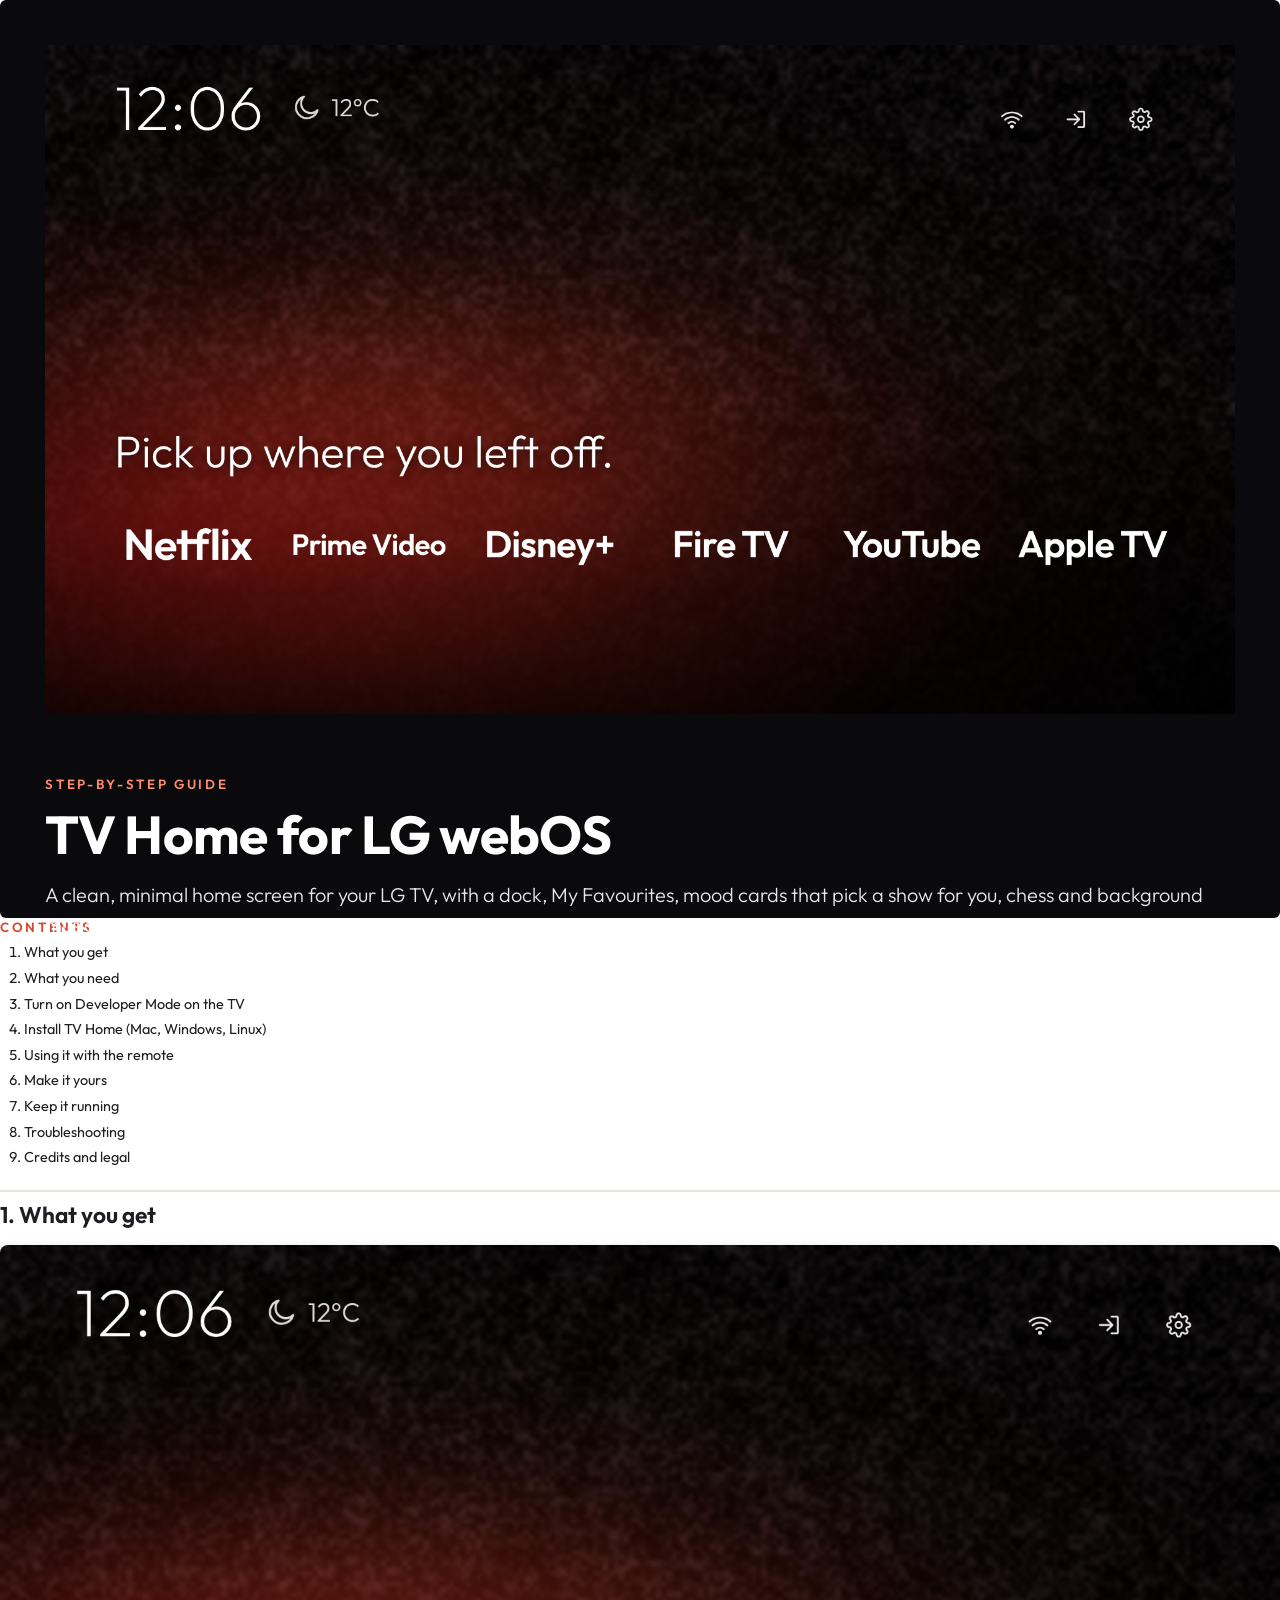
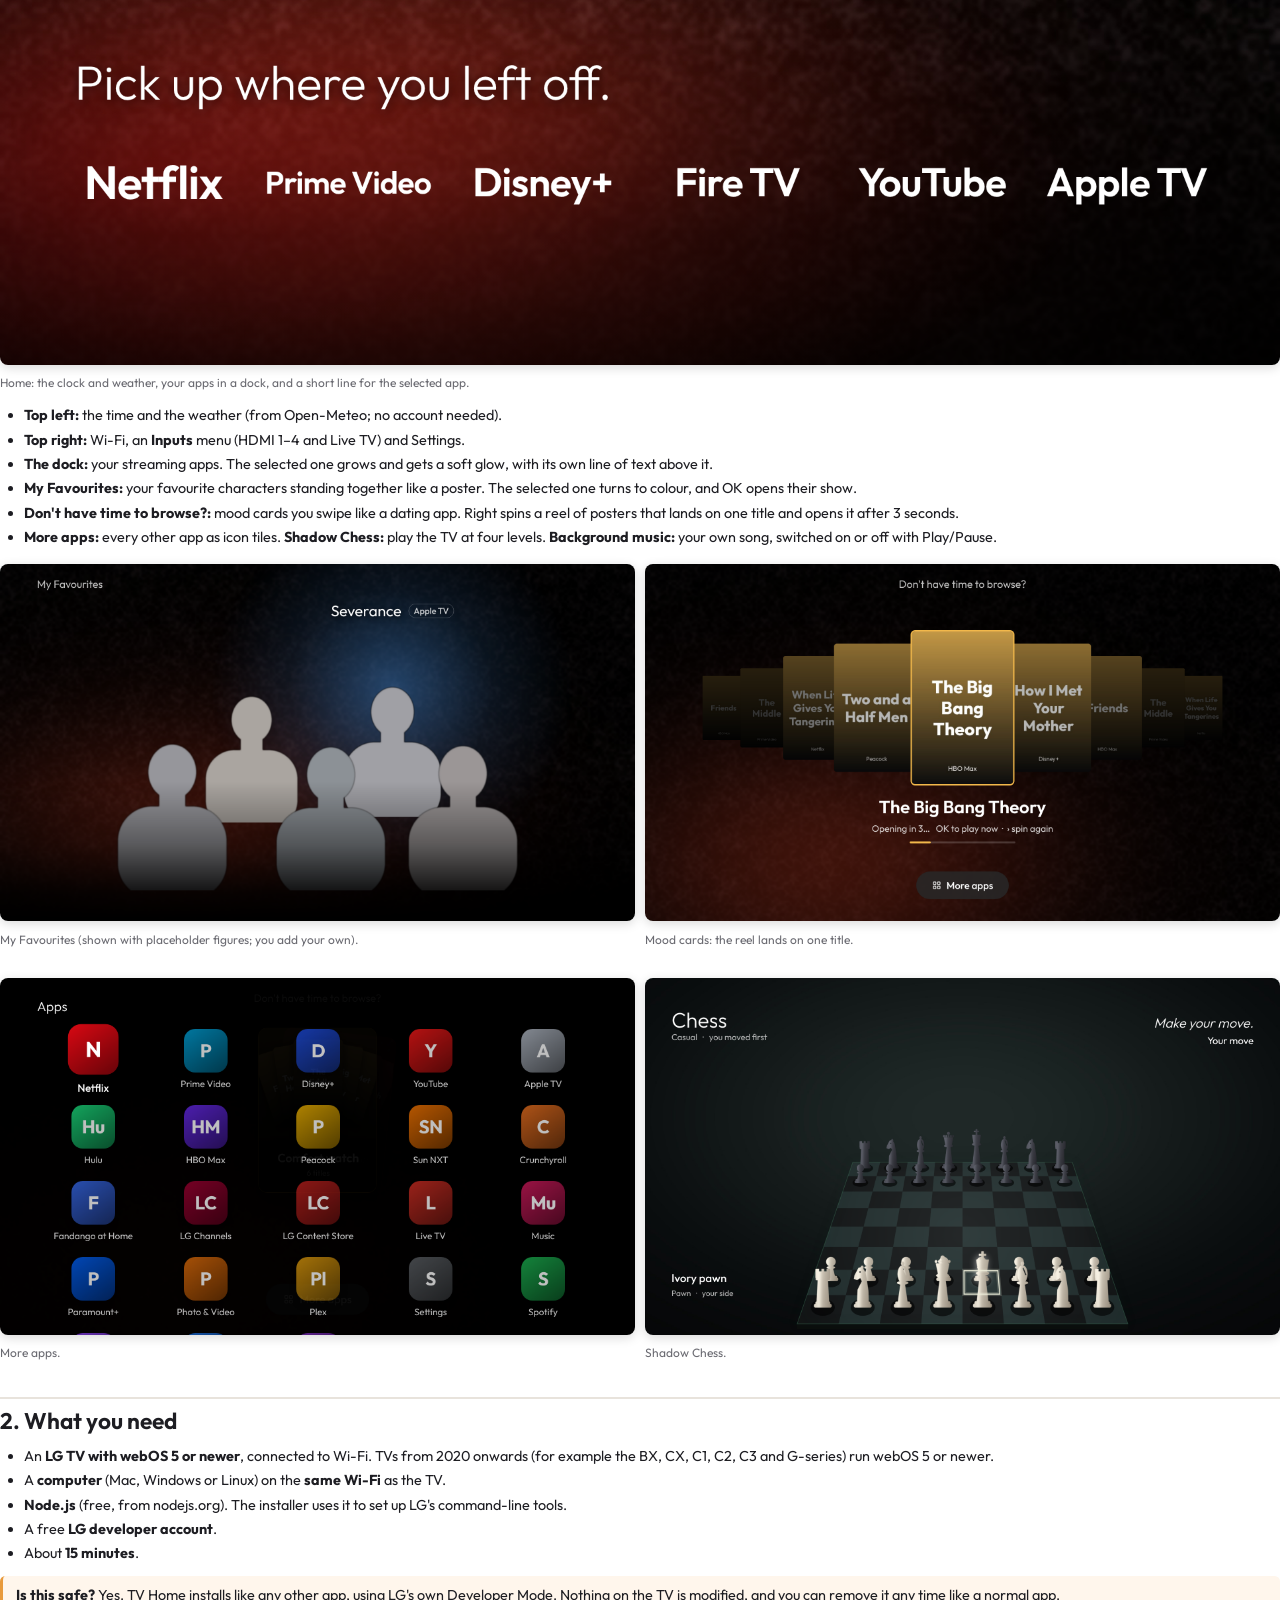
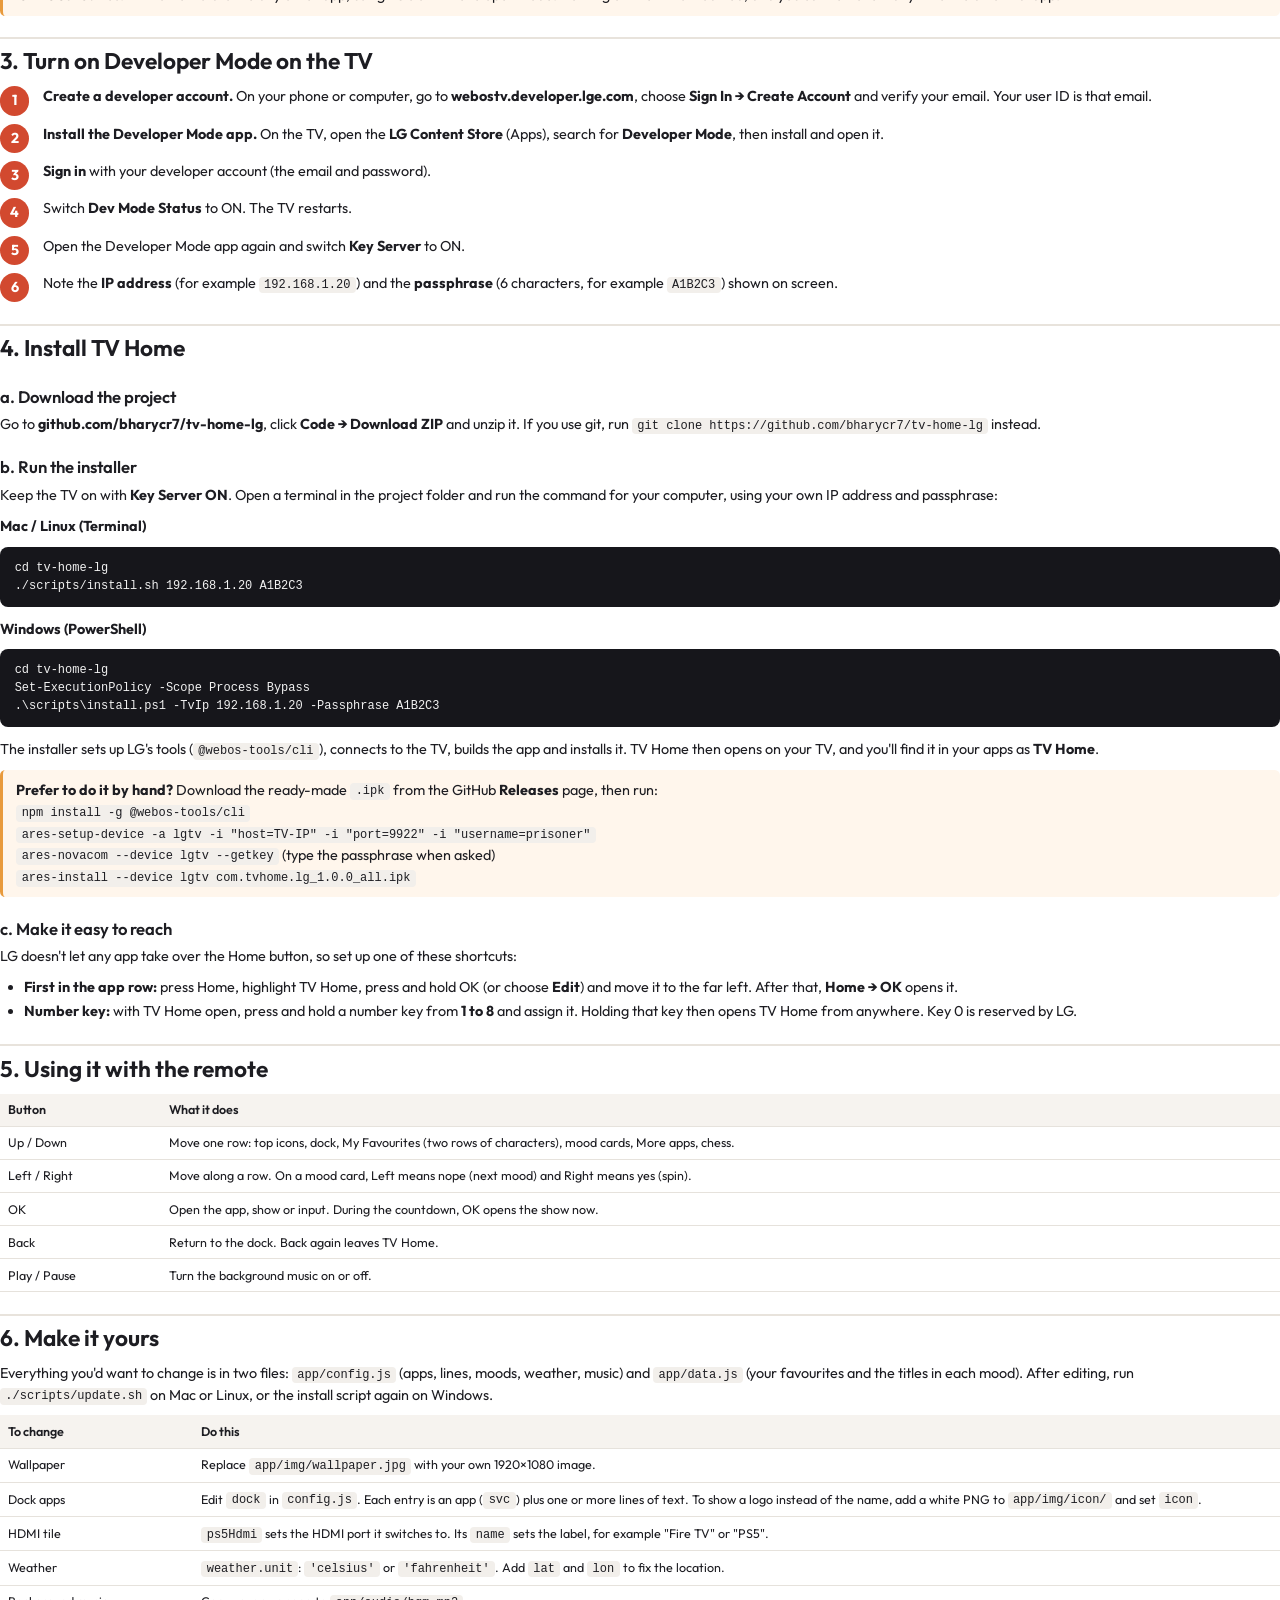
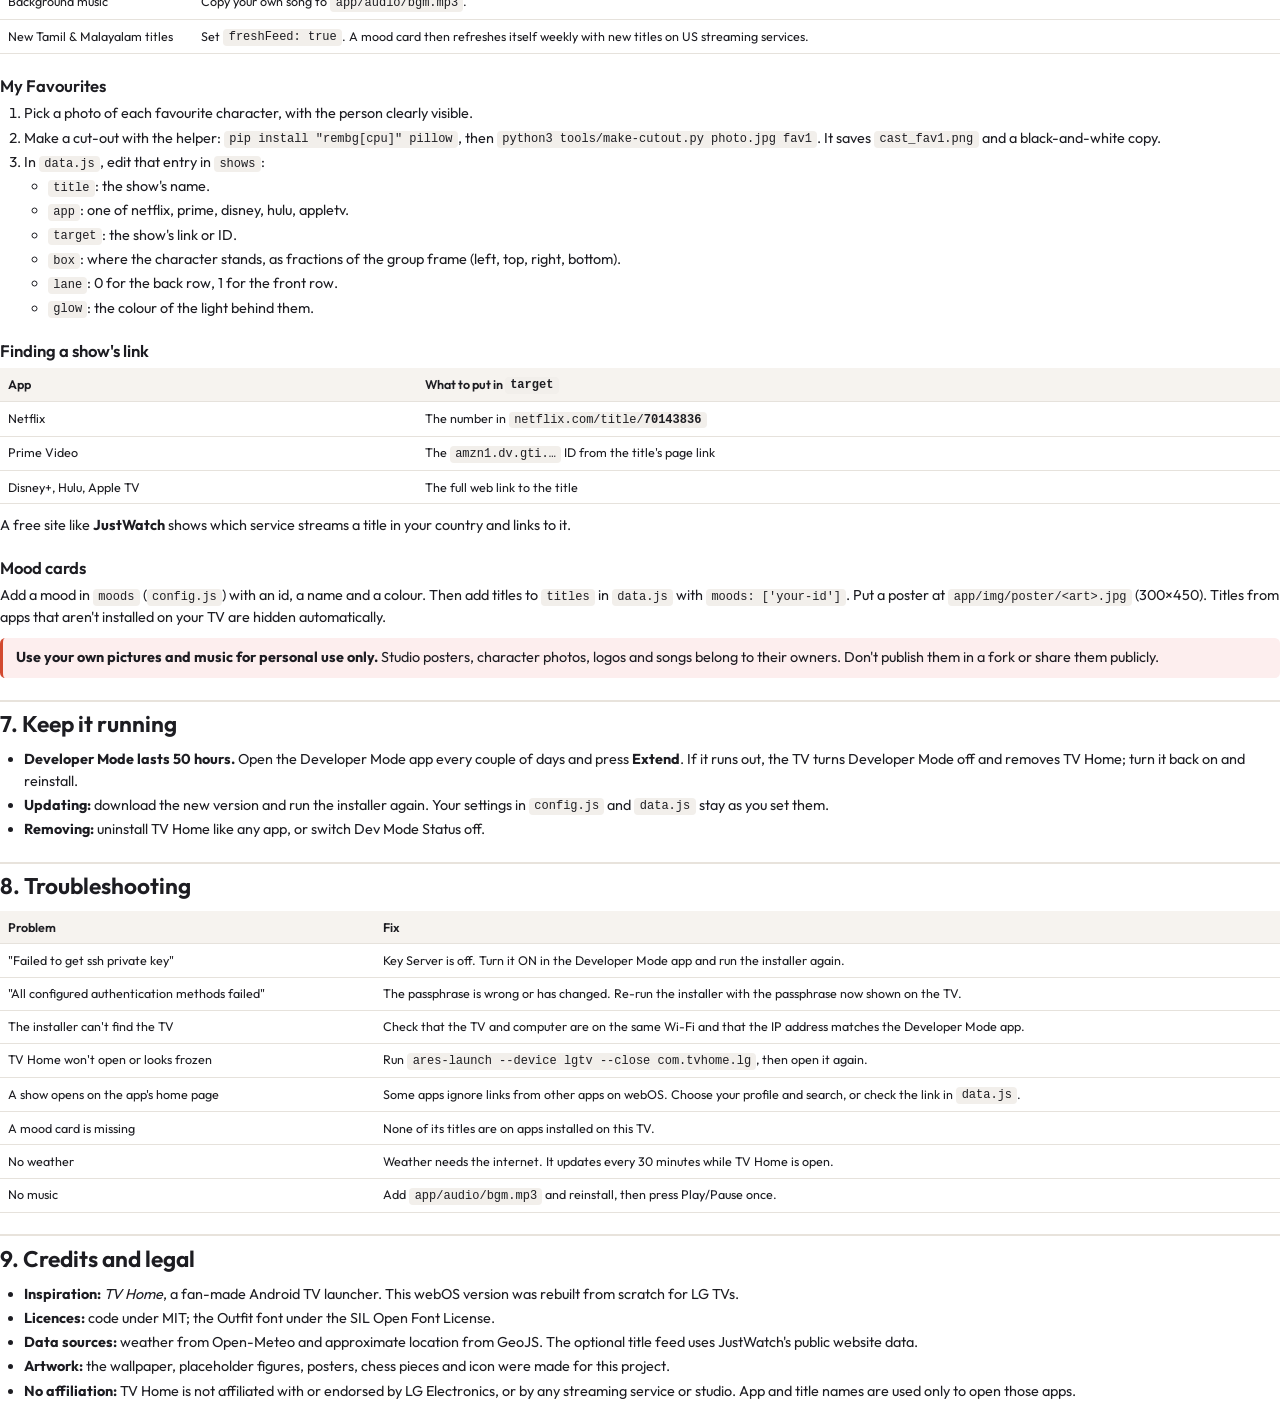
<file: docs/src/guide.html>
<!doctype html><html><head><meta charset="utf-8"><title>TV Home for LG webOS — Guide</title>
<style>
@font-face{font-family:Outfit;src:url(Outfit.ttf);font-weight:100 900}
@page{size:Letter;margin:16mm 16mm 18mm}
*{box-sizing:border-box}
body{font-family:Outfit,sans-serif;color:#1d1d22;font-size:10.8pt;line-height:1.5;margin:0}
h1{font-size:30pt;font-weight:700;margin:0 0 4pt;letter-spacing:-.5pt}
h2{font-size:17pt;font-weight:650;margin:16pt 0 6pt;padding-top:4pt;border-top:2px solid #e8e3dc;break-after:avoid}
h3{font-size:12.5pt;font-weight:600;margin:14pt 0 4pt;break-after:avoid}
p{margin:0 0 7pt}
.cover{height:243mm;display:flex;flex-direction:column;justify-content:flex-start;break-after:page;background:#0a0a0c;color:#fff;border-radius:6px;padding:12mm}
.cover h1{font-size:40pt;color:#fff}.cover .sub{font-size:15pt;font-weight:300;opacity:.9;margin-bottom:14pt}
.cover .meta{font-size:10pt;opacity:.7}
.kicker{font-size:10pt;letter-spacing:2pt;text-transform:uppercase;color:#d2492f;font-weight:600}
.cover .kicker{color:#ff8a6a}
ol,ul{margin:0 0 8pt;padding-left:18pt} li{margin:2pt 0}
code,pre{font-family:Menlo,Consolas,monospace;font-size:9pt}
code{background:#f2efeb;padding:1pt 4pt;border-radius:3pt}
pre{background:#16161b;color:#f1f1f1;padding:9pt 11pt;border-radius:6pt;white-space:pre-wrap;break-inside:avoid;margin:4pt 0 9pt}
img.shot{width:100%;border-radius:6pt;margin:4pt 0 2pt;box-shadow:0 2pt 8pt rgba(0,0,0,.15)}
.cap{font-size:9pt;color:#6b6b72;margin-bottom:10pt}
.grid{display:grid;grid-template-columns:1fr 1fr;gap:8pt}
.note{background:#fff6ec;border-left:3px solid #e89a3c;padding:7pt 10pt;border-radius:4pt;margin:6pt 0 10pt;break-inside:avoid}
.warn{background:#fdeeee;border-left:3px solid #d2492f;padding:7pt 10pt;border-radius:4pt;margin:6pt 0 10pt;break-inside:avoid}
table{border-collapse:collapse;width:100%;margin:4pt 0 8pt;font-size:9.4pt;break-inside:avoid}
th,td{border-bottom:1px solid #e6e2dc;padding:5pt 6pt;text-align:left;vertical-align:top} th{background:#f6f3ef;font-weight:600}
.step{display:flex;gap:10pt;margin:6pt 0;break-inside:avoid}.num{flex:0 0 22pt;height:22pt;border-radius:11pt;background:#d2492f;color:#fff;font-weight:700;display:flex;align-items:center;justify-content:center}
.pb{break-before:page}
.toc li{margin:3pt 0}
</style></head><body>

<div class="cover">
 <img src="../screenshots/1-home.png" style="width:100%;border-radius:4px;display:block;margin-bottom:16mm">
 <div class="kicker">Step-by-step guide</div>
 <h1>TV Home for LG webOS</h1>
 <div class="sub">A clean, minimal home screen for your LG TV, with a dock, My Favourites, mood cards that pick a show for you, chess and background music.</div>
 <div class="meta">Works on webOS 5 (2020) and newer · Free and open source (MIT) · github.com/bharycr7/tv-home-lg</div>
</div>

<div class="kicker">Contents</div>
<ol class="toc">
<li>What you get</li><li>What you need</li><li>Turn on Developer Mode on the TV</li><li>Install TV Home (Mac, Windows, Linux)</li>
<li>Using it with the remote</li><li>Make it yours</li><li>Keep it running</li><li>Troubleshooting</li><li>Credits and legal</li>
</ol>

<h2>1. What you get</h2>
<img class="shot" src="../screenshots/1-home.png"><div class="cap">Home: the clock and weather, your apps in a dock, and a short line for the selected app.</div>
<ul>
<li><b>Top left:</b> the time and the weather (from Open-Meteo; no account needed).</li>
<li><b>Top right:</b> Wi-Fi, an <b>Inputs</b> menu (HDMI 1–4 and Live TV) and Settings.</li>
<li><b>The dock:</b> your streaming apps. The selected one grows and gets a soft glow, with its own line of text above it.</li>
<li><b>My Favourites:</b> your favourite characters standing together like a poster. The selected one turns to colour, and OK opens their show.</li>
<li><b>Don't have time to browse?:</b> mood cards you swipe like a dating app. Right spins a reel of posters that lands on one title and opens it after 3 seconds.</li>
<li><b>More apps:</b> every other app as icon tiles. <b>Shadow Chess:</b> play the TV at four levels. <b>Background music:</b> your own song, switched on or off with Play/Pause.</li>
</ul>
<div class="grid">
<div><img class="shot" src="../screenshots/2-favourites.png"><div class="cap">My Favourites (shown with placeholder figures; you add your own).</div></div>
<div><img class="shot" src="../screenshots/4-mood-spin.png"><div class="cap">Mood cards: the reel lands on one title.</div></div>
<div><img class="shot" src="../screenshots/5-more-apps.png"><div class="cap">More apps.</div></div>
<div><img class="shot" src="../screenshots/6-chess.png"><div class="cap">Shadow Chess.</div></div>
</div>

<h2 class="pb">2. What you need</h2>
<ul>
<li>An <b>LG TV with webOS 5 or newer</b>, connected to Wi-Fi. TVs from 2020 onwards (for example the BX, CX, C1, C2, C3 and G-series) run webOS 5 or newer.</li>
<li>A <b>computer</b> (Mac, Windows or Linux) on the <b>same Wi-Fi</b> as the TV.</li>
<li><b>Node.js</b> (free, from nodejs.org). The installer uses it to set up LG's command-line tools.</li>
<li>A free <b>LG developer account</b>.</li>
<li>About <b>15 minutes</b>.</li>
</ul>
<div class="note"><b>Is this safe?</b> Yes. TV Home installs like any other app, using LG's own Developer Mode. Nothing on the TV is modified, and you can remove it any time like a normal app.</div>

<h2>3. Turn on Developer Mode on the TV</h2>
<div class="step"><div class="num">1</div><div><b>Create a developer account.</b> On your phone or computer, go to <b>webostv.developer.lge.com</b>, choose <b>Sign In → Create Account</b> and verify your email. Your user ID is that email.</div></div>
<div class="step"><div class="num">2</div><div><b>Install the Developer Mode app.</b> On the TV, open the <b>LG Content Store</b> (Apps), search for <b>Developer Mode</b>, then install and open it.</div></div>
<div class="step"><div class="num">3</div><div><b>Sign in</b> with your developer account (the email and password).</div></div>
<div class="step"><div class="num">4</div><div>Switch <b>Dev Mode Status</b> to ON. The TV restarts.</div></div>
<div class="step"><div class="num">5</div><div>Open the Developer Mode app again and switch <b>Key Server</b> to ON.</div></div>
<div class="step"><div class="num">6</div><div>Note the <b>IP address</b> (for example <code>192.168.1.20</code>) and the <b>passphrase</b> (6 characters, for example <code>A1B2C3</code>) shown on screen.</div></div>

<h2 class="pb">4. Install TV Home</h2>
<h3>a. Download the project</h3>
<p>Go to <b>github.com/bharycr7/tv-home-lg</b>, click <b>Code → Download ZIP</b> and unzip it. If you use git, run <code>git clone https://github.com/bharycr7/tv-home-lg</code> instead.</p>
<h3>b. Run the installer</h3>
<p>Keep the TV on with <b>Key Server ON</b>. Open a terminal in the project folder and run the command for your computer, using your own IP address and passphrase:</p>
<p><b>Mac / Linux (Terminal)</b></p>
<pre>cd tv-home-lg
./scripts/install.sh 192.168.1.20 A1B2C3</pre>
<p><b>Windows (PowerShell)</b></p>
<pre>cd tv-home-lg
Set-ExecutionPolicy -Scope Process Bypass
.\scripts\install.ps1 -TvIp 192.168.1.20 -Passphrase A1B2C3</pre>
<p>The installer sets up LG's tools (<code>@webos-tools/cli</code>), connects to the TV, builds the app and installs it. TV Home then opens on your TV, and you'll find it in your apps as <b>TV Home</b>.</p>
<div class="note"><b>Prefer to do it by hand?</b> Download the ready-made <code>.ipk</code> from the GitHub <b>Releases</b> page, then run:<br>
<code>npm install -g @webos-tools/cli</code><br>
<code>ares-setup-device -a lgtv -i "host=TV-IP" -i "port=9922" -i "username=prisoner"</code><br>
<code>ares-novacom --device lgtv --getkey</code> (type the passphrase when asked)<br>
<code>ares-install --device lgtv com.tvhome.lg_1.0.0_all.ipk</code></div>

<h3>c. Make it easy to reach</h3>
<p>LG doesn't let any app take over the Home button, so set up one of these shortcuts:</p>
<ul>
<li><b>First in the app row:</b> press Home, highlight TV Home, press and hold OK (or choose <b>Edit</b>) and move it to the far left. After that, <b>Home → OK</b> opens it.</li>
<li><b>Number key:</b> with TV Home open, press and hold a number key from <b>1 to 8</b> and assign it. Holding that key then opens TV Home from anywhere. Key 0 is reserved by LG.</li>
</ul>

<h2>5. Using it with the remote</h2>
<table>
<tr><th>Button</th><th>What it does</th></tr>
<tr><td>Up / Down</td><td>Move one row: top icons, dock, My Favourites (two rows of characters), mood cards, More apps, chess.</td></tr>
<tr><td>Left / Right</td><td>Move along a row. On a mood card, Left means nope (next mood) and Right means yes (spin).</td></tr>
<tr><td>OK</td><td>Open the app, show or input. During the countdown, OK opens the show now.</td></tr>
<tr><td>Back</td><td>Return to the dock. Back again leaves TV Home.</td></tr>
<tr><td>Play / Pause</td><td>Turn the background music on or off.</td></tr>
</table>

<h2>6. Make it yours</h2>
<p>Everything you'd want to change is in two files: <code>app/config.js</code> (apps, lines, moods, weather, music) and <code>app/data.js</code> (your favourites and the titles in each mood). After editing, run <code>./scripts/update.sh</code> on Mac or Linux, or the install script again on Windows.</p>
<table>
<tr><th>To change</th><th>Do this</th></tr>
<tr><td>Wallpaper</td><td>Replace <code>app/img/wallpaper.jpg</code> with your own 1920×1080 image.</td></tr>
<tr><td>Dock apps</td><td>Edit <code>dock</code> in <code>config.js</code>. Each entry is an app (<code>svc</code>) plus one or more lines of text. To show a logo instead of the name, add a white PNG to <code>app/img/icon/</code> and set <code>icon</code>.</td></tr>
<tr><td>HDMI tile</td><td><code>ps5Hdmi</code> sets the HDMI port it switches to. Its <code>name</code> sets the label, for example "Fire TV" or "PS5".</td></tr>
<tr><td>Weather</td><td><code>weather.unit</code>: <code>'celsius'</code> or <code>'fahrenheit'</code>. Add <code>lat</code> and <code>lon</code> to fix the location.</td></tr>
<tr><td>Background music</td><td>Copy your own song to <code>app/audio/bgm.mp3</code>.</td></tr>
<tr><td>New Tamil & Malayalam titles</td><td>Set <code>freshFeed: true</code>. A mood card then refreshes itself weekly with new titles on US streaming services.</td></tr>
</table>
<h3>My Favourites</h3>
<ol>
<li>Pick a photo of each favourite character, with the person clearly visible.</li>
<li>Make a cut-out with the helper: <code>pip install "rembg[cpu]" pillow</code>, then <code>python3 tools/make-cutout.py photo.jpg fav1</code>. It saves <code>cast_fav1.png</code> and a black-and-white copy.</li>
<li>In <code>data.js</code>, edit that entry in <code>shows</code>:
 <ul><li><code>title</code>: the show's name.</li>
 <li><code>app</code>: one of netflix, prime, disney, hulu, appletv.</li>
 <li><code>target</code>: the show's link or ID.</li>
 <li><code>box</code>: where the character stands, as fractions of the group frame (left, top, right, bottom).</li>
 <li><code>lane</code>: 0 for the back row, 1 for the front row.</li>
 <li><code>glow</code>: the colour of the light behind them.</li></ul></li>
</ol>
<h3>Finding a show's link</h3>
<table>
<tr><th>App</th><th>What to put in <code>target</code></th></tr>
<tr><td>Netflix</td><td>The number in <code>netflix.com/title/<b>70143836</b></code></td></tr>
<tr><td>Prime Video</td><td>The <code>amzn1.dv.gti.…</code> ID from the title's page link</td></tr>
<tr><td>Disney+, Hulu, Apple TV</td><td>The full web link to the title</td></tr>
</table>
<p>A free site like <b>JustWatch</b> shows which service streams a title in your country and links to it.</p>
<h3>Mood cards</h3>
<p>Add a mood in <code>moods</code> (<code>config.js</code>) with an id, a name and a colour. Then add titles to <code>titles</code> in <code>data.js</code> with <code>moods: ['your-id']</code>. Put a poster at <code>app/img/poster/&lt;art&gt;.jpg</code> (300×450). Titles from apps that aren't installed on your TV are hidden automatically.</p>
<div class="warn"><b>Use your own pictures and music for personal use only.</b> Studio posters, character photos, logos and songs belong to their owners. Don't publish them in a fork or share them publicly.</div>

<h2 class="pb">7. Keep it running</h2>
<ul>
<li><b>Developer Mode lasts 50 hours.</b> Open the Developer Mode app every couple of days and press <b>Extend</b>. If it runs out, the TV turns Developer Mode off and removes TV Home; turn it back on and reinstall.</li>
<li><b>Updating:</b> download the new version and run the installer again. Your settings in <code>config.js</code> and <code>data.js</code> stay as you set them.</li>
<li><b>Removing:</b> uninstall TV Home like any app, or switch Dev Mode Status off.</li>
</ul>

<h2>8. Troubleshooting</h2>
<table>
<tr><th>Problem</th><th>Fix</th></tr>
<tr><td>"Failed to get ssh private key"</td><td>Key Server is off. Turn it ON in the Developer Mode app and run the installer again.</td></tr>
<tr><td>"All configured authentication methods failed"</td><td>The passphrase is wrong or has changed. Re-run the installer with the passphrase now shown on the TV.</td></tr>
<tr><td>The installer can't find the TV</td><td>Check that the TV and computer are on the same Wi-Fi and that the IP address matches the Developer Mode app.</td></tr>
<tr><td>TV Home won't open or looks frozen</td><td>Run <code>ares-launch --device lgtv --close com.tvhome.lg</code>, then open it again.</td></tr>
<tr><td>A show opens on the app's home page</td><td>Some apps ignore links from other apps on webOS. Choose your profile and search, or check the link in <code>data.js</code>.</td></tr>
<tr><td>A mood card is missing</td><td>None of its titles are on apps installed on this TV.</td></tr>
<tr><td>No weather</td><td>Weather needs the internet. It updates every 30 minutes while TV Home is open.</td></tr>
<tr><td>No music</td><td>Add <code>app/audio/bgm.mp3</code> and reinstall, then press Play/Pause once.</td></tr>
</table>

<h2>9. Credits and legal</h2>
<ul>
<li><b>Inspiration:</b> <i>TV Home</i>, a fan-made Android TV launcher. This webOS version was rebuilt from scratch for LG TVs.</li>
<li><b>Licences:</b> code under MIT; the Outfit font under the SIL Open Font License.</li>
<li><b>Data sources:</b> weather from Open-Meteo and approximate location from GeoJS. The optional title feed uses JustWatch's public website data.</li>
<li><b>Artwork:</b> the wallpaper, placeholder figures, posters, chess pieces and icon were made for this project.</li>
<li><b>No affiliation:</b> TV Home is not affiliated with or endorsed by LG Electronics, or by any streaming service or studio. App and title names are used only to open those apps.</li>
</ul>
</body></html>
</file>
